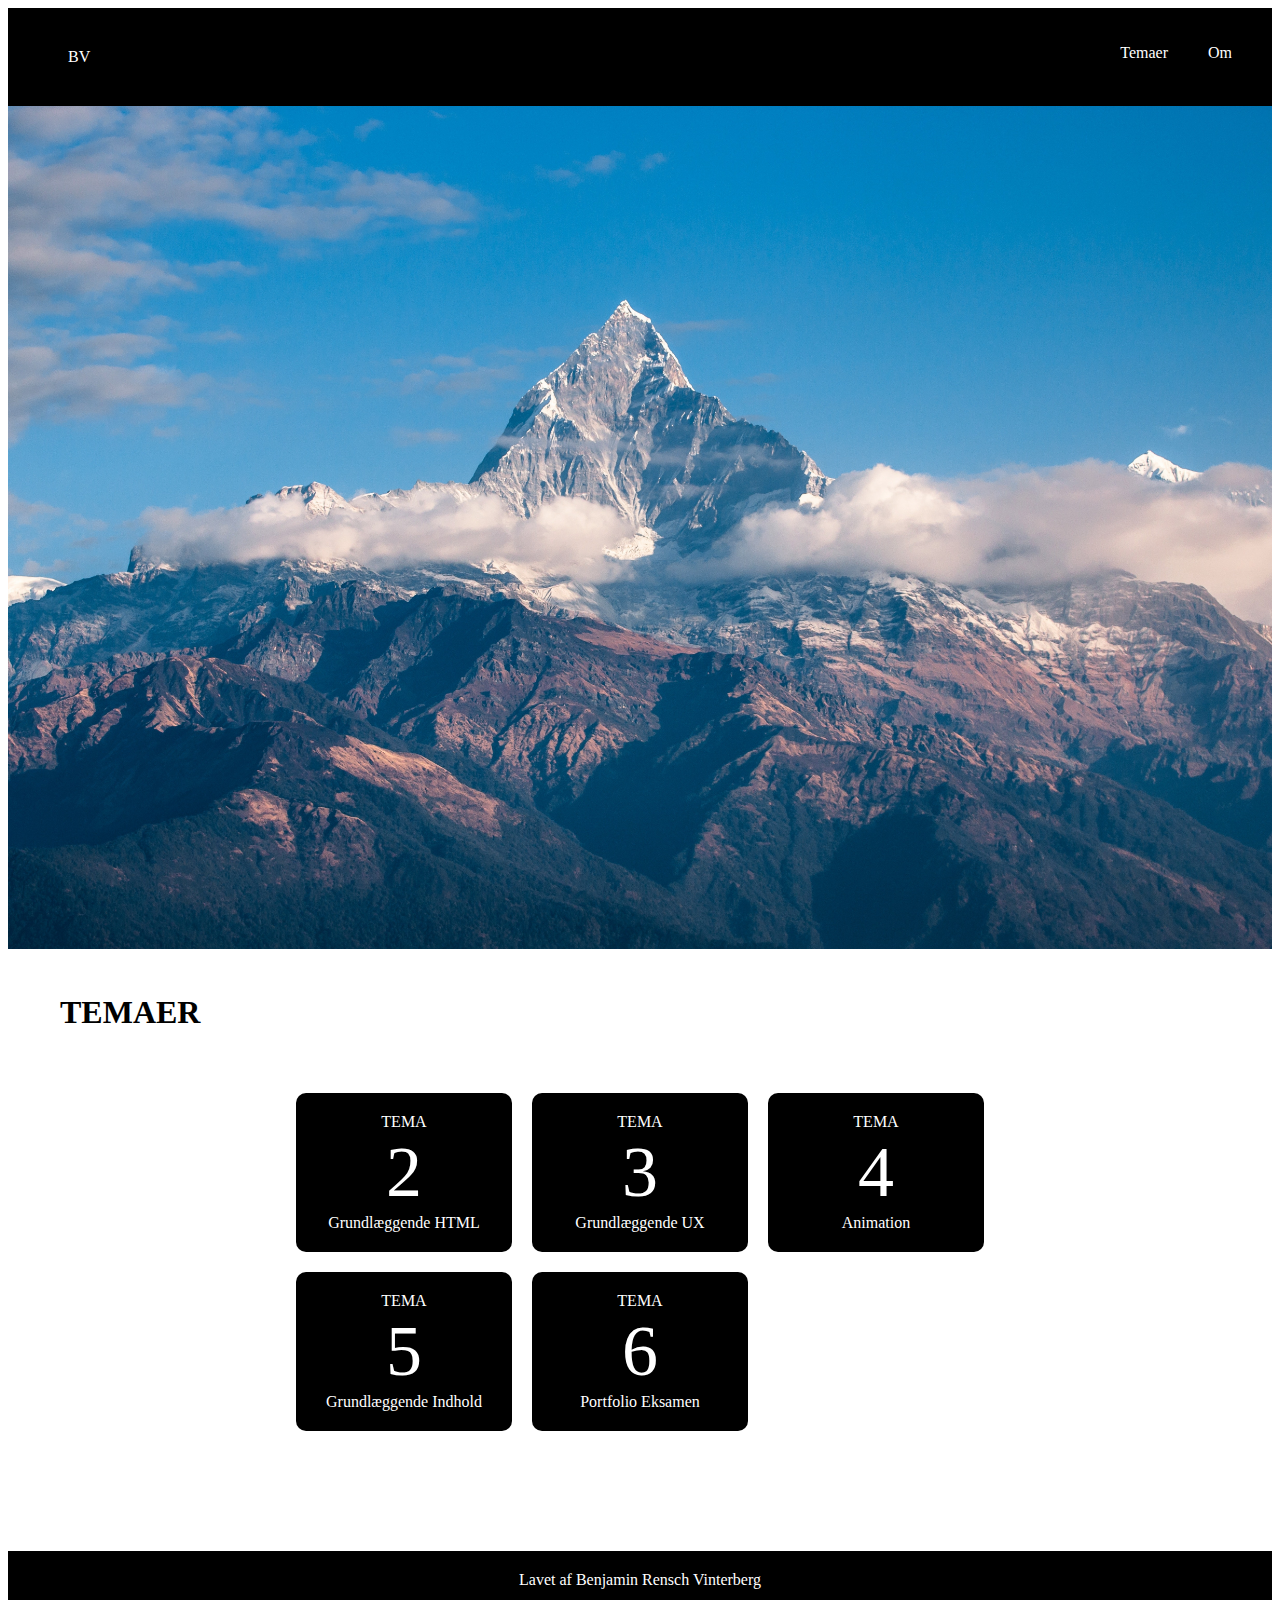
<file: index.html>
<!DOCTYPE html>
<html lang="da">
  <head>
    <meta charset="UTF-8" />
    <meta http-equiv="X-UA-Compatible" content="IE=edge" />
    <meta name="viewport" content="width=device-width, initial-scale=1.0" />
    <link rel="stylesheet" href="style.css" />
    <title>Portfolio</title>
  </head>
  <body>
    <header>
      <nav>
        <div class="logo"><a href="index.html">BV</a></div>
        <ul>
          <li>
            <div class="temaDropdown">
              <a href="#temaer">Temaer</a>
              <div class="dropdownIndhold">
                <a href="tema2.html">Tema 2</a>
                <a href="tema3.html">Tema 3</a>
                <a href="tema4.html">Tema 4</a>
                <a href="tema5.html">Tema 5</a>
                <a href="tema6.html">Tema 6</a>
              </div>
            </div>
          </li>
          <li>
            <a href="om.html">Om</a>
          </li>
        </ul>
      </nav>
    </header>
    <div class="splash">
      <img src="tempSplash.jpeg" alt="" />
    </div>
    <main>
      <article id="temaer">
        <h1>Temaer</h1>
        <div class="temaContainer">
          <div class="tema tema2">
            <a href="tema2.html" class="temaTema">Tema</a>
            <a href="tema2.html" class="temaNumber">2</a>
            <a href="tema2.html" class="temaTitle">Grundlæggende HTML</a>
          </div>
          <div class="tema tema3">
            <a href="tema3.html" class="temaTema">Tema</a>
            <a href="tema3.html" class="temaNumber">3</a>
            <a href="tema3.html" class="temaTitle">Grundlæggende UX</a>
          </div>
          <div class="tema tema4">
            <a href="tema4.html" class="temaTema">Tema</a>
            <a href="tema4.html" class="temaNumber">4</a>
            <a href="tema4.html" class="temaTitle">Animation</a>
          </div>
          <div class="tema tema5">
            <a href="tema5.html" class="temaTema">Tema</a>
            <a href="tema5.html" class="temaNumber">5</a>
            <a href="tema5.html" class="temaTitle">Grundlæggende indhold</a>
          </div>
          <div class="tema tema6">
            <a href="tema6.html" class="temaTema">Tema</a>
            <a href="tema6.html" class="temaNumber">6</a>
            <a href="tema6.html" class="temaTitle">Portfolio eksamen</a>
          </div>
        </div>
      </article>
    </main>
    <div class="spacerLarge"></div>
    <footer>Lavet af Benjamin Rensch Vinterberg</footer>
  </body>
</html>
</file>
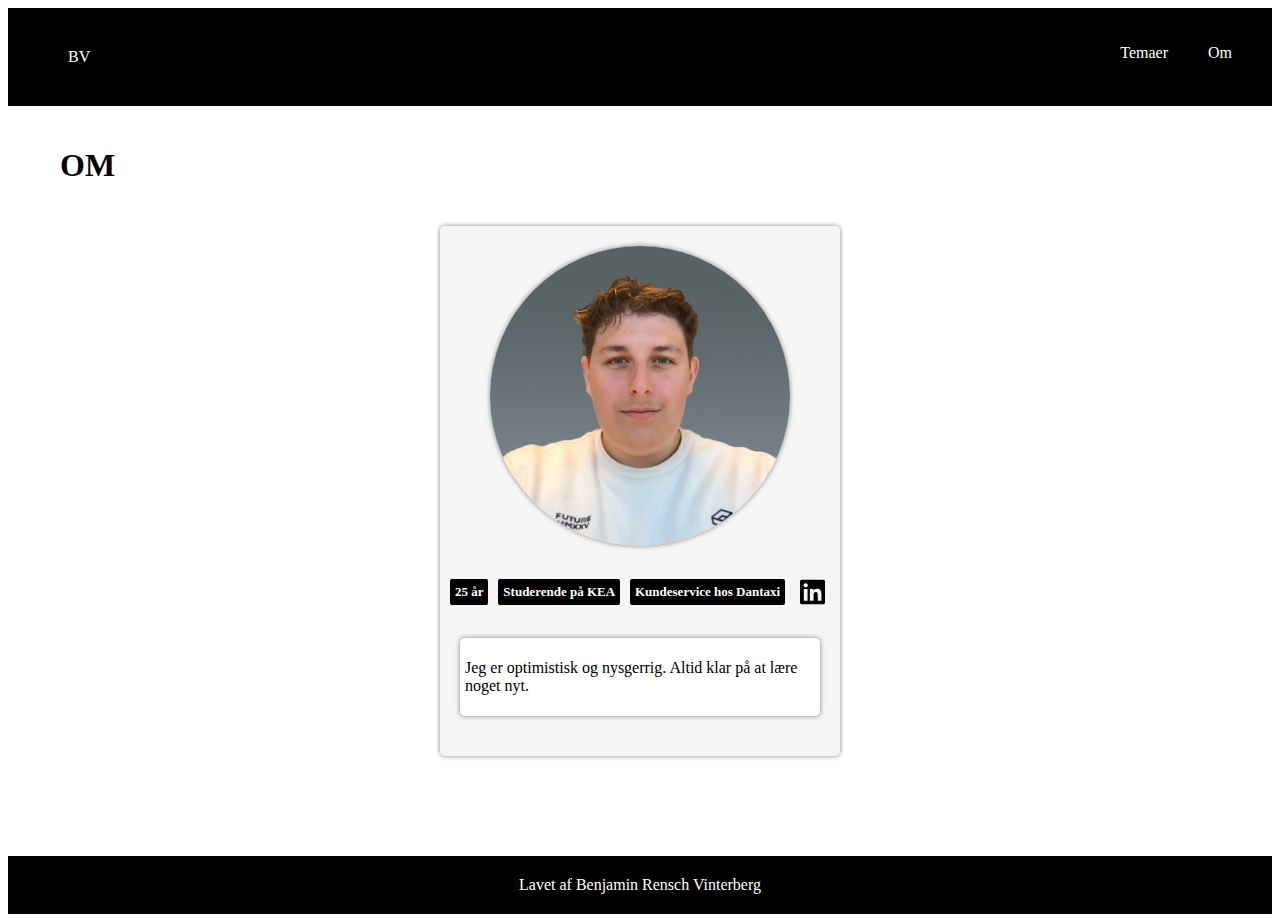
<file: om.html>
<!DOCTYPE html>
<html lang="da">
  <head>
    <meta charset="UTF-8" />
    <meta http-equiv="X-UA-Compatible" content="IE=edge" />
    <meta name="viewport" content="width=device-width, initial-scale=1.0" />
    <link rel="stylesheet" href="style.css" />
    <title>Portfolio</title>
  </head>
  <body>
    <header>
      <nav>
        <div class="logo"><a href="index.html">BV</a></div>
        <ul>
          <li>
            <div class="temaDropdown">
              <a href="index.html#temaer">Temaer</a>
              <div class="dropdownIndhold">
                <a href="tema2.html">Tema 2</a>
                <a href="tema3.html">Tema 3</a>
                <a href="tema4.html">Tema 4</a>
                <a href="tema5.html">Tema 5</a>
                <a href="tema6.html">Tema 6</a>
              </div>
            </div>
          </li>
          <li>
            <a href="om.html">Om</a>
          </li>
        </ul>
      </nav>
    </header>

    <main>
      <article>
        <h1>Om</h1>
        <div class="aboutContainer">
          <div class="imgContainer">
            <img
              src="selvportraet.jpg"
              alt="selvportraet af Benjamin"
              class="circle"
            />
          </div>
          <div class="credentialContainer">
            <h3>25 år</h3>
            <h3>Studerende på KEA</h3>
            <h3>Kundeservice hos Dantaxi</h3>
            <div class="linkedinContainer">
              <a
                href="https://www.linkedin.com/in/benjamin-rensch-vinterberg-b8295215b/"
                target="_blank"
              >
                <img src="linkedin-brands.svg" alt="" class="linkedin" />
              </a>
            </div>
          </div>
          <div class="textContainer">
            <p>
              Jeg er optimistisk og nysgerrig. Altid klar på at lære noget nyt.
            </p>
          </div>
        </div>
      </article>
    </main>
    <div class="spacerLarge"></div>
    <footer>Lavet af Benjamin Rensch Vinterberg</footer>
  </body>
</html>
</file>
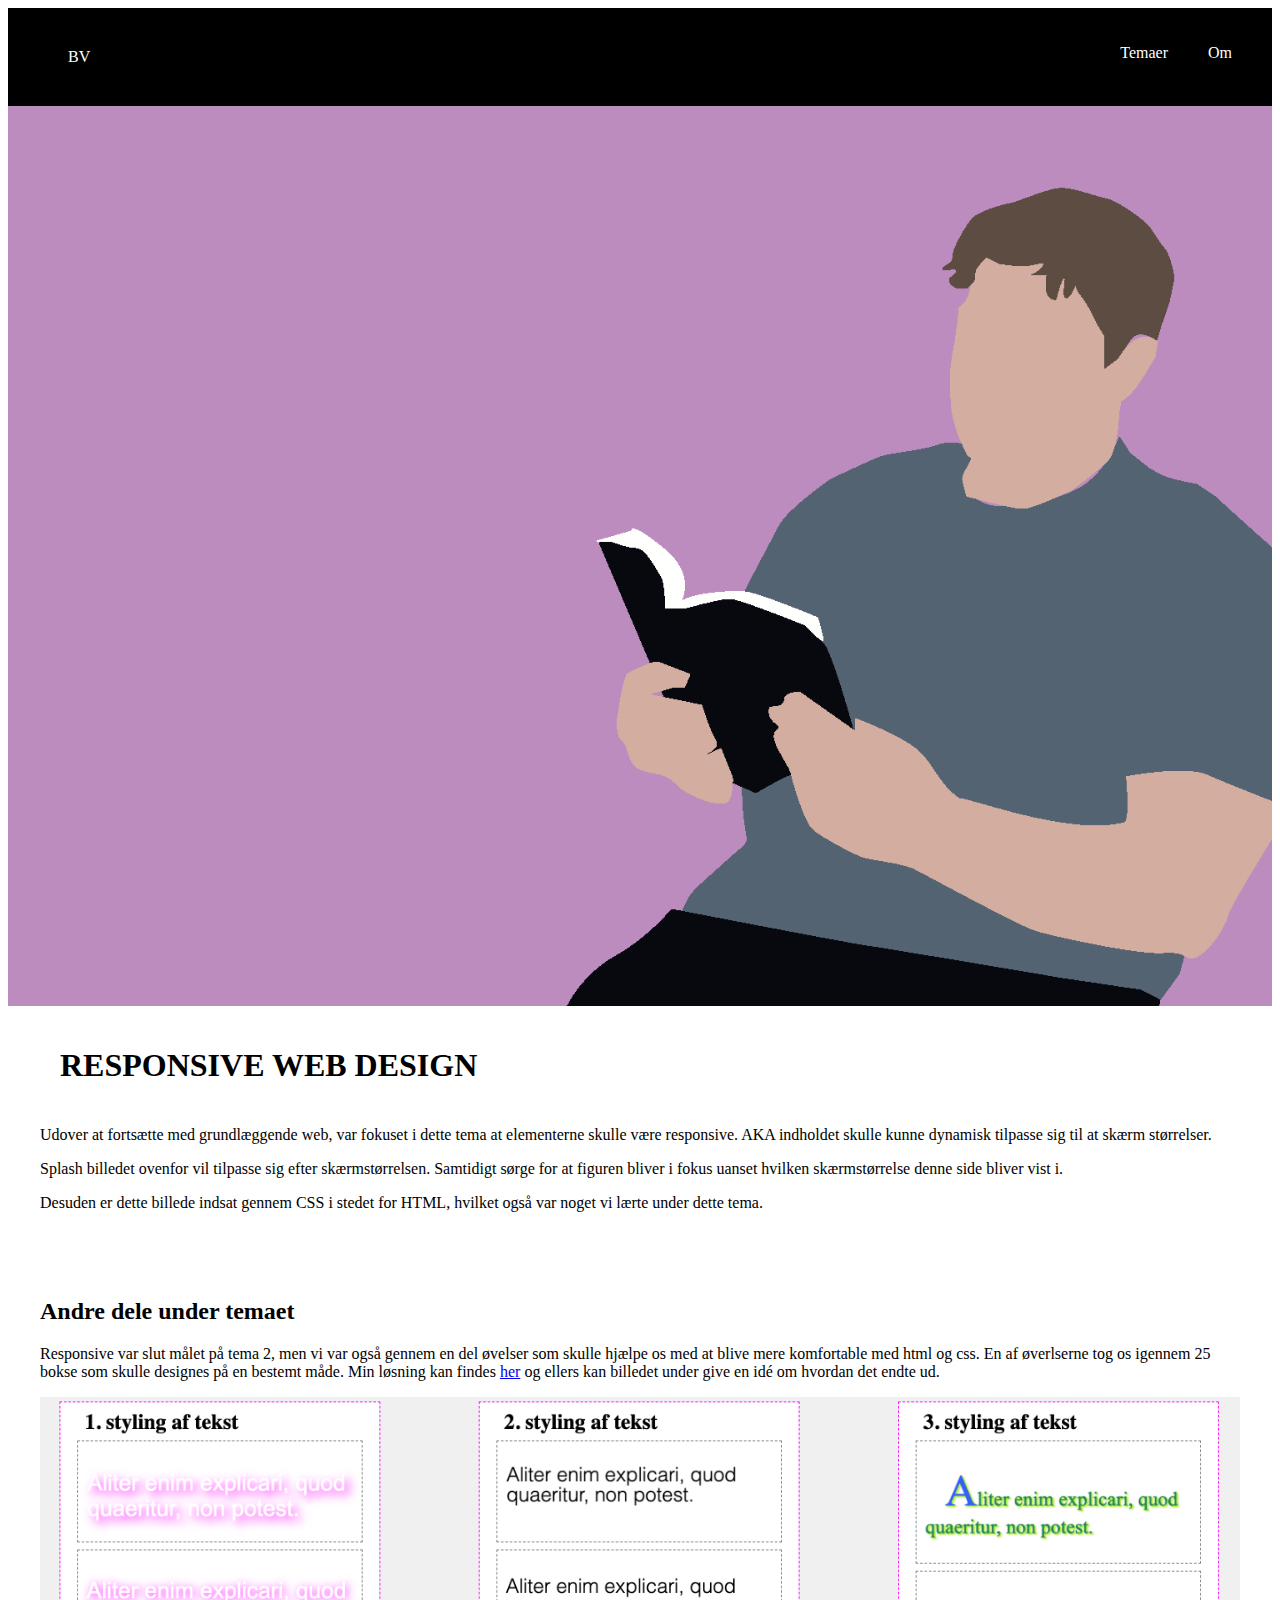
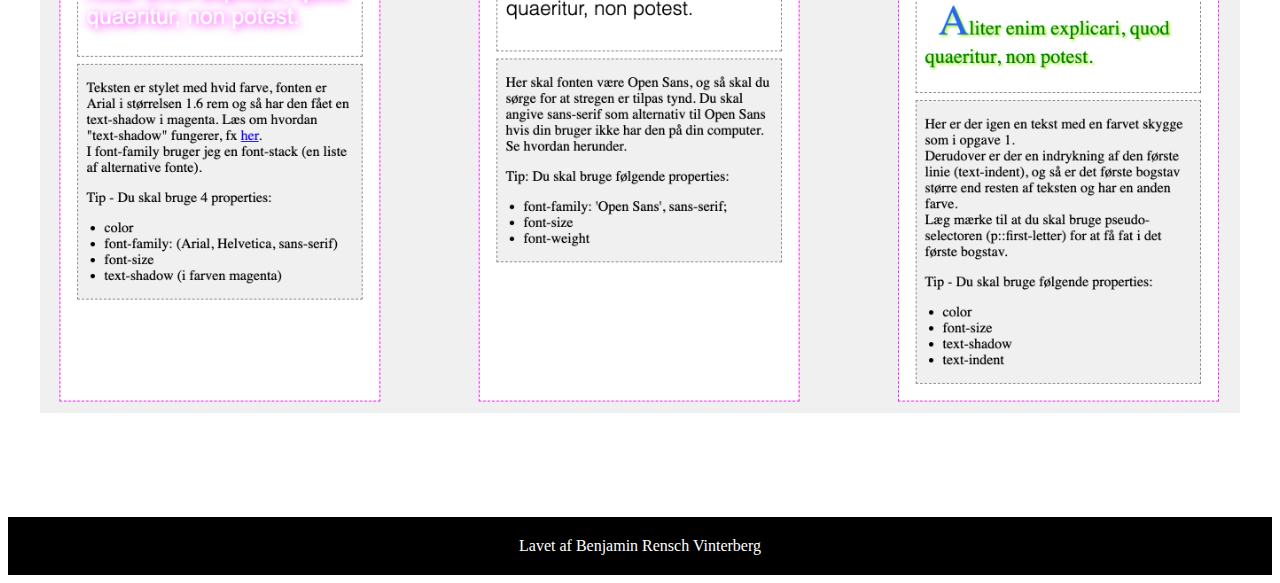
<file: tema2.html>
<!DOCTYPE html>
<html lang="da">
  <head>
    <meta charset="UTF-8" />
    <meta http-equiv="X-UA-Compatible" content="IE=edge" />
    <meta name="viewport" content="width=device-width, initial-scale=1.0" />
    <link rel="stylesheet" href="style.css" />
    <title>Portfolio</title>
  </head>
  <body>
    <header>
      <nav>
        <div class="logo"><a href="index.html">BV</a></div>
        <ul>
          <li>
            <div class="temaDropdown">
              <a href="index.html#temaer">Temaer</a>
              <div class="dropdownIndhold">
                <a href="tema2.html">Tema 2</a>
                <a href="tema3.html">Tema 3</a>
                <a href="tema4.html">Tema 4</a>
                <a href="tema5.html">Tema 5</a>
                <a href="tema6.html">Tema 6</a>
              </div>
            </div>
          </li>
          <li>
            <a href="om.html">Om</a>
          </li>
        </ul>
      </nav>
    </header>
    <div id="splash_img"></div>
    <main>
      <article>
        <h1>Responsive Web design</h1>
        <p>
          Udover at fortsætte med grundlæggende web, var fokuset i dette tema at
          elementerne skulle være responsive. AKA indholdet skulle kunne
          dynamisk tilpasse sig til at skærm størrelser.
        </p>
        <p>
          Splash billedet ovenfor vil tilpasse sig efter skærmstørrelsen.
          Samtidigt sørge for at figuren bliver i fokus uanset hvilken
          skærmstørrelse denne side bliver vist i.
        </p>
        <p>
          Desuden er dette billede indsat gennem CSS i stedet for HTML, hvilket
          også var noget vi lærte under dette tema.
        </p>
        <div class="spacer"></div>
        <h2>Andre dele under temaet</h2>
        <p>
          Responsive var slut målet på tema 2, men vi var også gennem en del
          øvelser som skulle hjælpe os med at blive mere komfortable med html og
          css. En af øverlserne tog os igennem 25 bokse som skulle designes på
          en bestemt måde. Min løsning kan findes
          <a
            href="https://vinterfjell.dk/kea/02_web/04_responsive/25_bokse-opgave-stud/"
            >her</a
          >
          og ellers kan billedet under give en idé om hvordan det endte ud.
        </p>
        <img src="25bokse.png" alt="25 bokse øvelse" />
      </article>
    </main>
    <div class="spacerLarge"></div>
    <footer>Lavet af Benjamin Rensch Vinterberg</footer>
  </body>
</html>
</file>
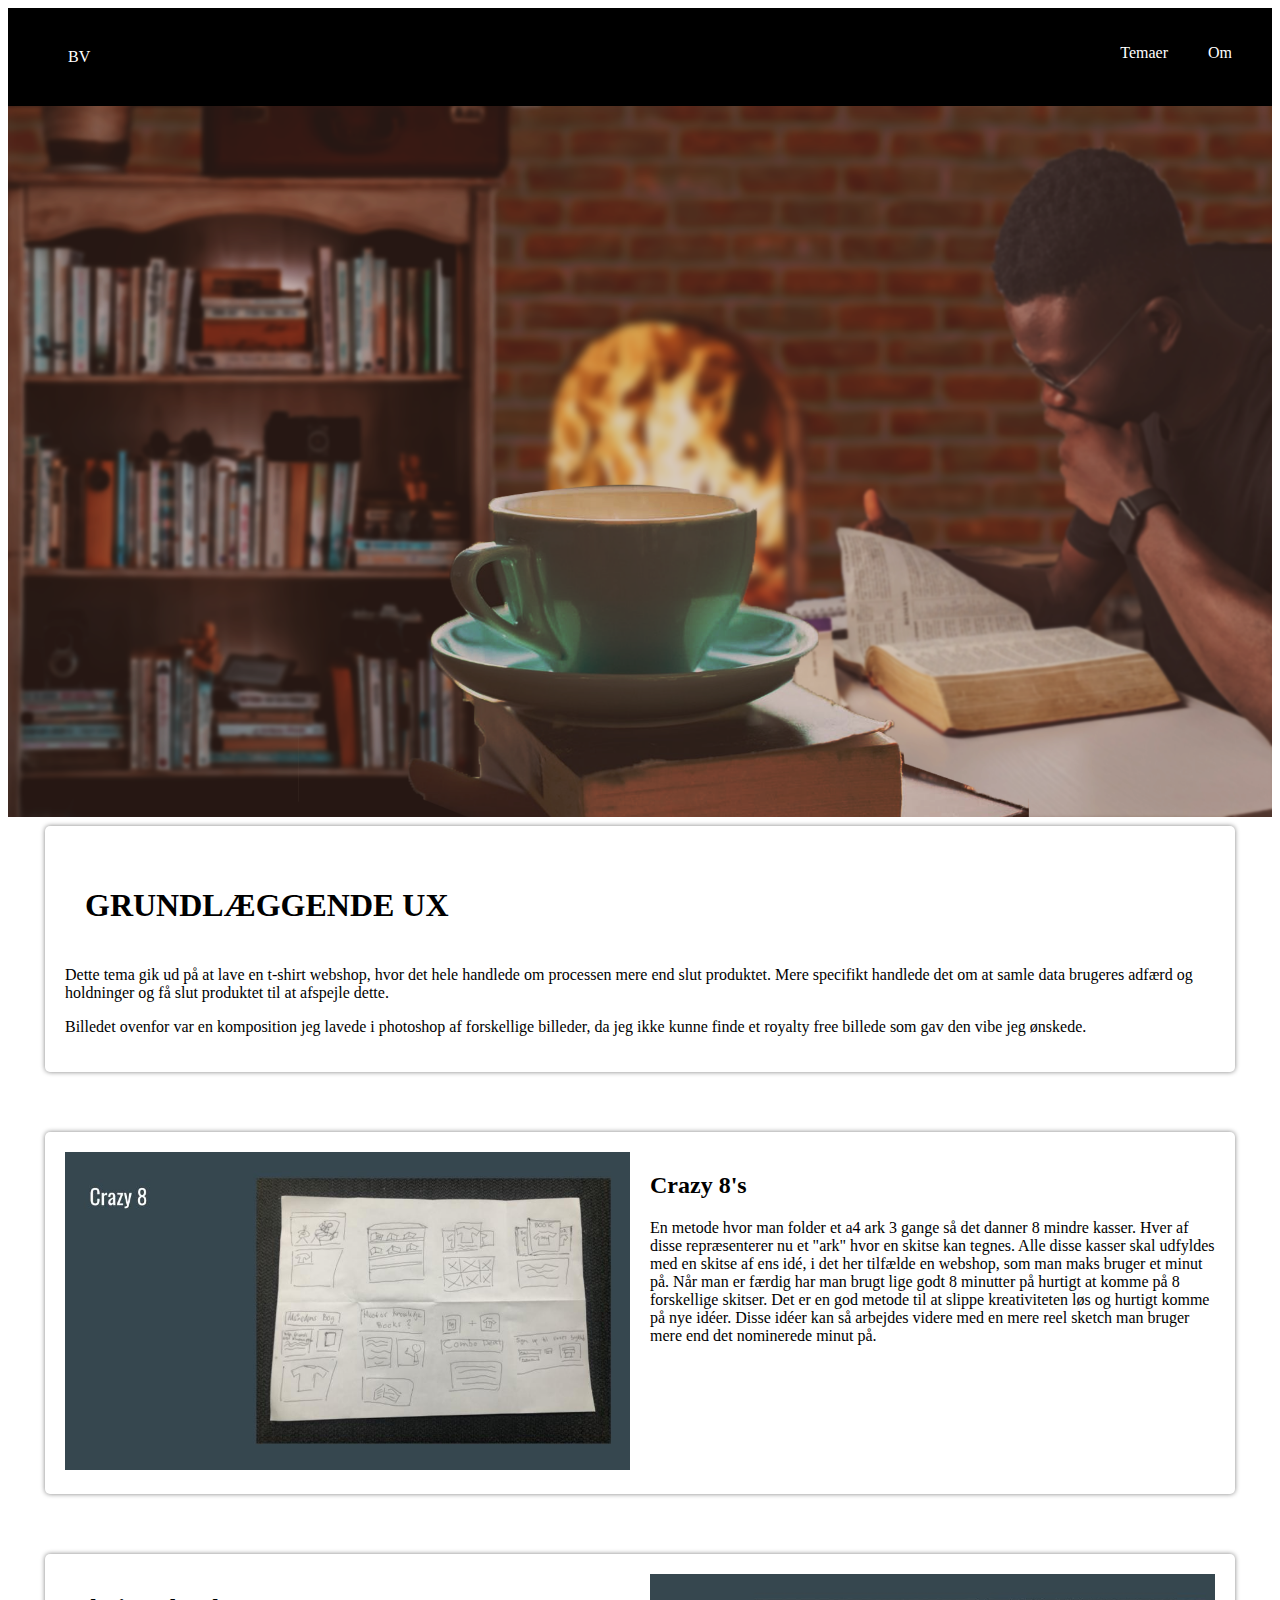
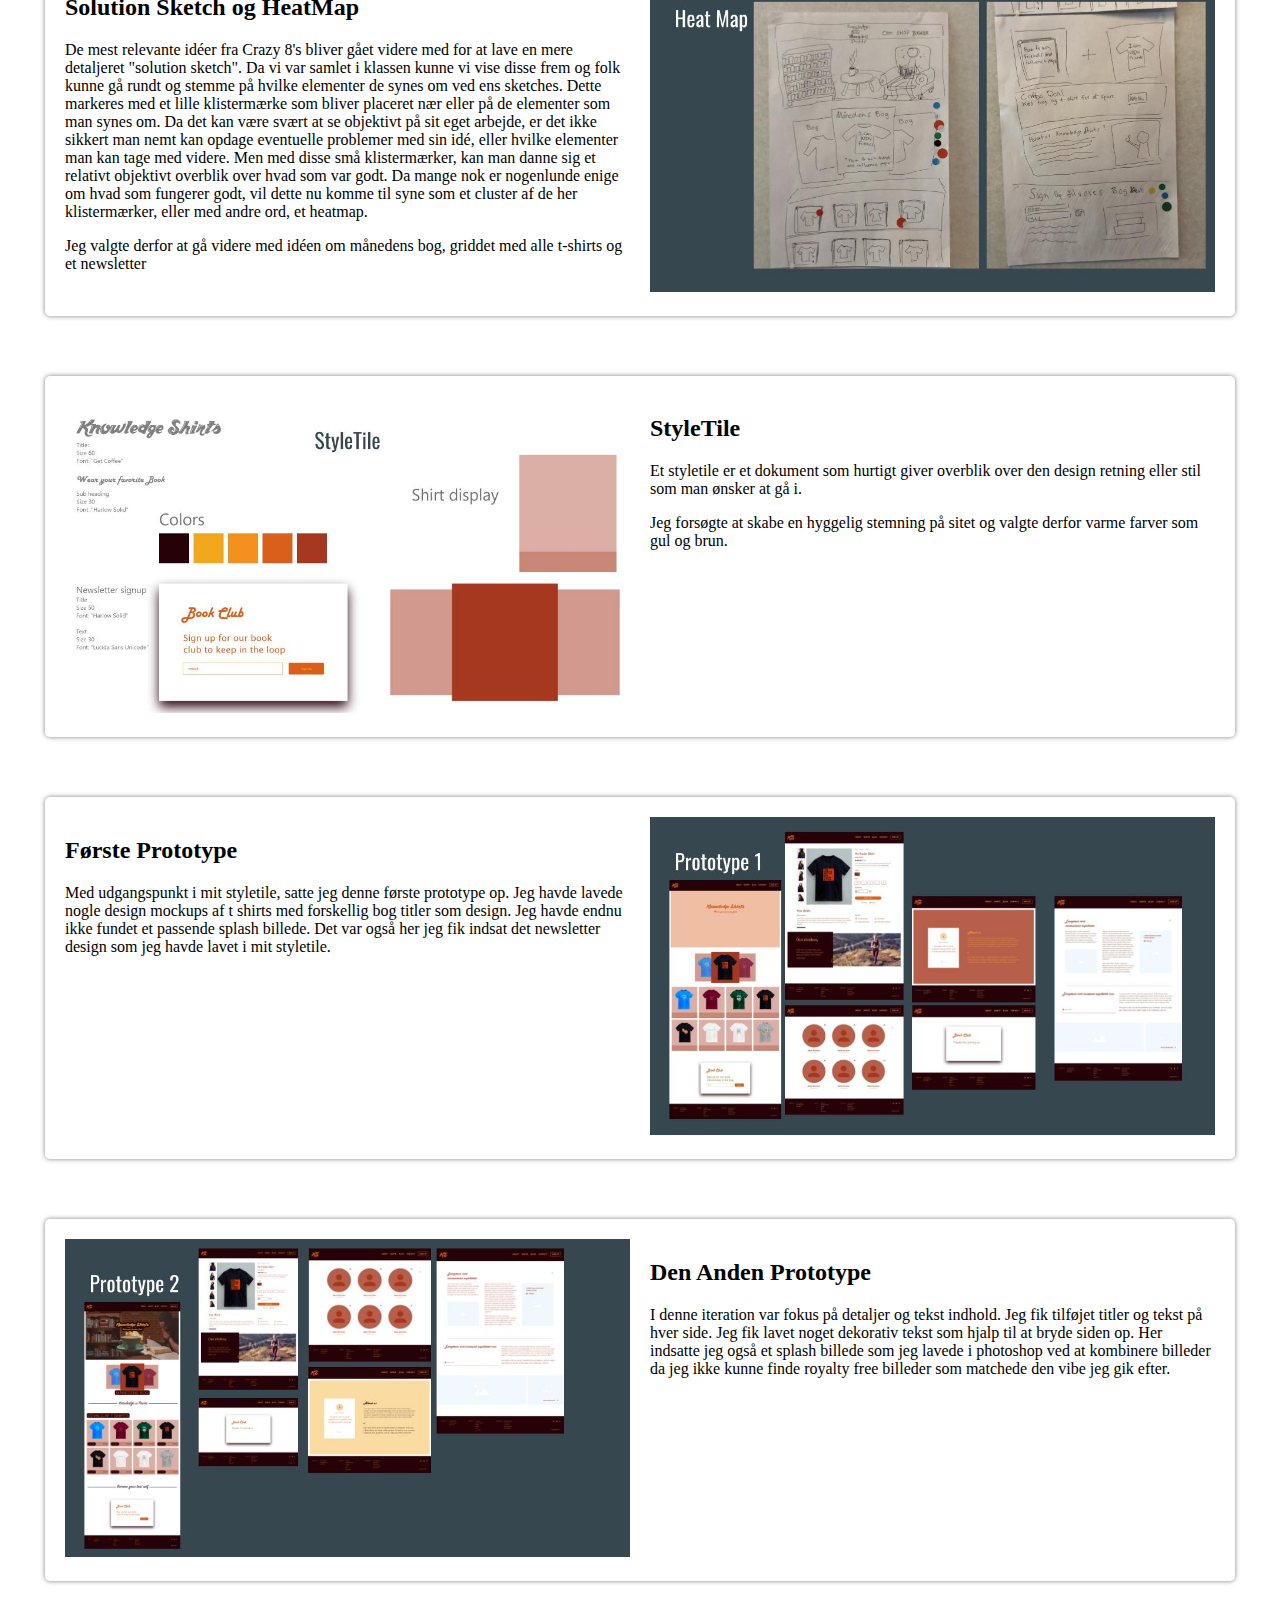
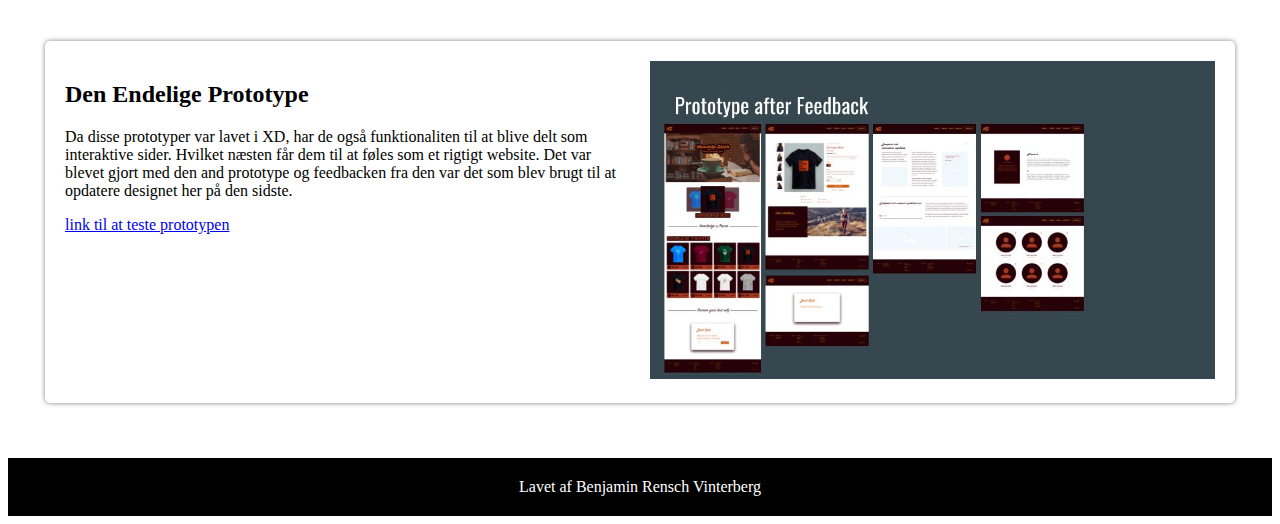
<file: tema3.html>
<!DOCTYPE html>
<html lang="da">
  <head>
    <meta charset="UTF-8" />
    <meta http-equiv="X-UA-Compatible" content="IE=edge" />
    <meta name="viewport" content="width=device-width, initial-scale=1.0" />
    <link rel="stylesheet" href="style.css" />
    <title>Portfolio</title>
  </head>
  <body>
    <header>
      <nav>
        <div class="logo"><a href="index.html">BV</a></div>
        <ul>
          <li>
            <div class="temaDropdown">
              <a href="index.html#temaer">Temaer</a>
              <div class="dropdownIndhold">
                <a href="tema2.html">Tema 2</a>
                <a href="tema3.html">Tema 3</a>
                <a href="tema4.html">Tema 4</a>
                <a href="tema5.html">Tema 5</a>
                <a href="tema6.html">Tema 6</a>
              </div>
            </div>
          </li>
          <li>
            <a href="om.html">Om</a>
          </li>
        </ul>
      </nav>
    </header>
    <img src="tema3_splash.png" alt="" />
    <main>
      <section class="uxIntro">
        <h1>Grundlæggende UX</h1>
        <p>
          Dette tema gik ud på at lave en t-shirt webshop, hvor det hele
          handlede om processen mere end slut produktet. Mere specifikt handlede
          det om at samle data brugeres adfærd og holdninger og få slut
          produktet til at afspejle dette.
        </p>
        <p>
          Billedet ovenfor var en komposition jeg lavede i photoshop af
          forskellige billeder, da jeg ikke kunne finde et royalty free billede
          som gav den vibe jeg ønskede.
        </p>
      </section>
      <div class="spacer"></div>
      <section class="crazy8 grid">
        <div class="crazyContainer left">
          <img src="tema3/crazy8.jpeg" alt="" />
        </div>
        <div class="crazyText">
          <h2>Crazy 8's</h2>
          <p>
            En metode hvor man folder et a4 ark 3 gange så det danner 8 mindre
            kasser. Hver af disse repræsenterer nu et "ark" hvor en skitse kan
            tegnes. Alle disse kasser skal udfyldes med en skitse af ens idé, i
            det her tilfælde en webshop, som man maks bruger et minut på. Når
            man er færdig har man brugt lige godt 8 minutter på hurtigt at komme
            på 8 forskellige skitser. Det er en god metode til at slippe
            kreativiteten løs og hurtigt komme på nye idéer. Disse idéer kan så
            arbejdes videre med en mere reel sketch man bruger mere end det
            nominerede minut på.
          </p>
        </div>
      </section>
      <div class="spacer"></div>
      <section class="heatmap grid">
        <div class="heatmapContainer right">
          <img src="tema3/heatmap.jpeg" alt="" />
        </div>
        <div class="heatmapText left">
          <h2>Solution Sketch og HeatMap</h2>
          <p>
            De mest relevante idéer fra Crazy 8's bliver gået videre med for at
            lave en mere detaljeret "solution sketch". Da vi var samlet i
            klassen kunne vi vise disse frem og folk kunne gå rundt og stemme på
            hvilke elementer de synes om ved ens sketches. Dette markeres med et
            lille klistermærke som bliver placeret nær eller på de elementer som
            man synes om. Da det kan være svært at se objektivt på sit eget
            arbejde, er det ikke sikkert man nemt kan opdage eventuelle
            problemer med sin idé, eller hvilke elementer man kan tage med
            videre. Men med disse små klistermærker, kan man danne sig et
            relativt objektivt overblik over hvad som var godt. Da mange nok er
            nogenlunde enige om hvad som fungerer godt, vil dette nu komme til
            syne som et cluster af de her klistermærker, eller med andre ord, et
            heatmap.
          </p>
          <p>
            Jeg valgte derfor at gå videre med idéen om månedens bog, griddet
            med alle t-shirts og et newsletter
          </p>
        </div>
      </section>
      <div class="spacer"></div>
      <section class="styleTile grid">
        <div class="styleTileContainer left">
          <img src="tema3/styletile.jpeg" alt="" />
        </div>
        <div class="styleTileText">
          <h2>StyleTile</h2>
          <p>
            Et styletile er et dokument som hurtigt giver overblik over den
            design retning eller stil som man ønsker at gå i.
          </p>
          <p>
            Jeg forsøgte at skabe en hyggelig stemning på sitet og valgte derfor
            varme farver som gul og brun.
          </p>
        </div>
      </section>
      <div class="spacer"></div>
      <section class="prototype1 grid">
        <div class="prototype1Container right">
          <img src="tema3/prototype1.jpeg" alt="" />
        </div>
        <div class="prototype1Text left">
          <h2>Første Prototype</h2>
          <p>
            Med udgangspunkt i mit styletile, satte jeg denne første prototype
            op. Jeg havde lavede nogle design mockups af t shirts med forskellig
            bog titler som design. Jeg havde endnu ikke fundet et passende
            splash billede. Det var også her jeg fik indsat det newsletter
            design som jeg havde lavet i mit styletile.
          </p>
        </div>
      </section>
      <div class="spacer"></div>
      <section class="prototype2 grid">
        <div class="prototype2Container left">
          <img src="tema3/prototype2.jpeg" alt="" />
        </div>
        <div class="prototype2Text">
          <h2>Den Anden Prototype</h2>
          <p>
            I denne iteration var fokus på detaljer og tekst indhold. Jeg fik
            tilføjet titler og tekst på hver side. Jeg fik lavet noget dekorativ
            tekst som hjalp til at bryde siden op. Her indsatte jeg også et
            splash billede som jeg lavede i photoshop ved at kombinere billeder
            da jeg ikke kunne finde royalty free billeder som matchede den vibe
            jeg gik efter.
          </p>
        </div>
      </section>
      <div class="spacer"></div>
      <section class="prototypeFinal grid">
        <div class="prototypeFinalContainer right">
          <img src="tema3/prototype_final.jpeg" alt="" />
        </div>
        <div class="prototypeFinalText left">
          <h2>Den Endelige Prototype</h2>
          <p>
            Da disse prototyper var lavet i XD, har de også funktionaliten til
            at blive delt som interaktive sider. Hvilket næsten får dem til at
            føles som et rigtigt website. Det var blevet gjort med den and
            prototype og feedbacken fra den var det som blev brugt til at
            opdatere designet her på den sidste.
          </p>
          <a
            href="https://xd.adobe.com/view/f821eec4-c765-414f-ab6e-886b8b7c73b4-ad72/?fullscreen&hints=off"
            target="_blank"
            >link til at teste prototypen</a
          >
        </div>
      </section>
    </main>
    <div class="spacer"></div>
    <footer>Lavet af Benjamin Rensch Vinterberg</footer>
  </body>
</html>
</file>
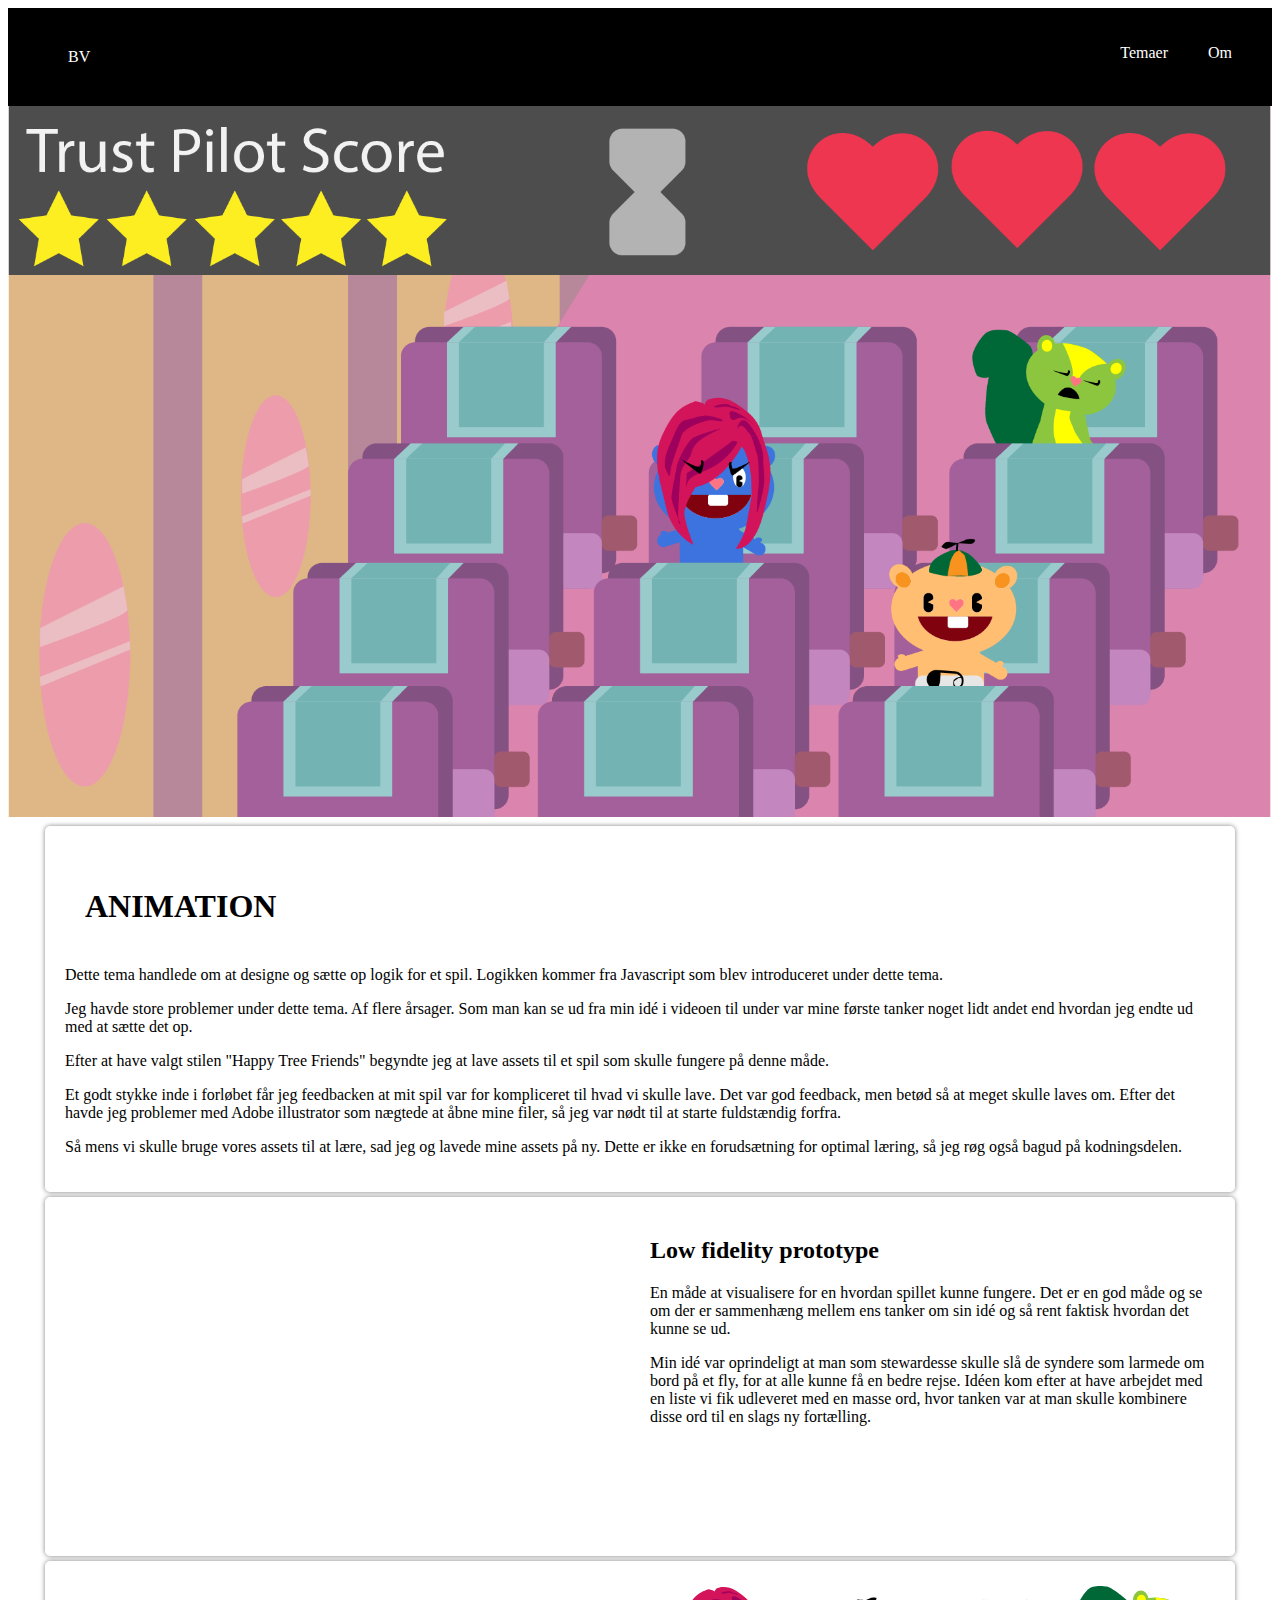
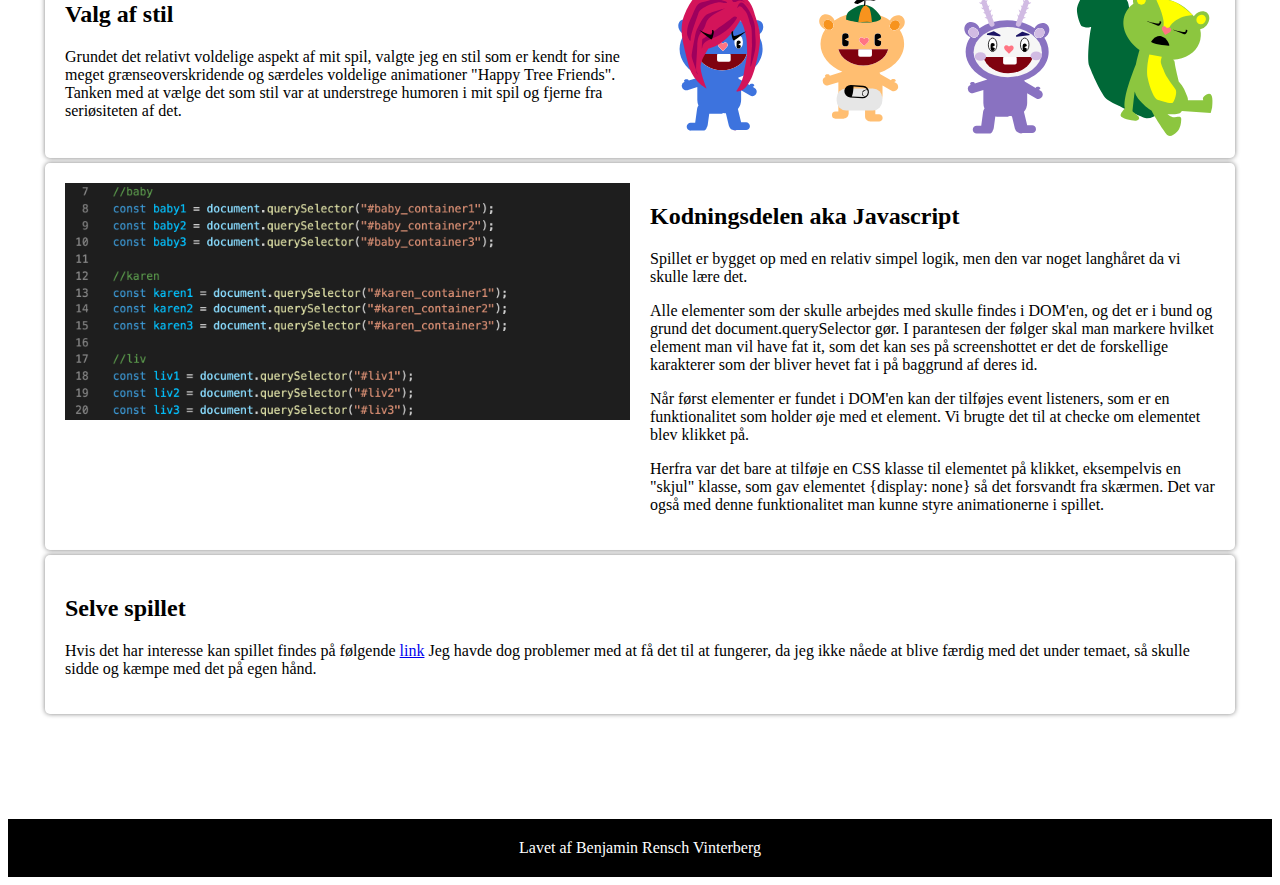
<file: tema4.html>
<!DOCTYPE html>
<html lang="da">
  <head>
    <meta charset="UTF-8" />
    <meta http-equiv="X-UA-Compatible" content="IE=edge" />
    <meta name="viewport" content="width=device-width, initial-scale=1.0" />
    <link rel="stylesheet" href="style.css" />
    <title>Portfolio</title>
  </head>
  <body>
    <header>
      <nav>
        <div class="logo"><a href="index.html">BV</a></div>
        <ul>
          <li>
            <div class="temaDropdown">
              <a href="index.html#temaer">Temaer</a>
              <div class="dropdownIndhold">
                <a href="tema2.html">Tema 2</a>
                <a href="tema3.html">Tema 3</a>
                <a href="tema4.html">Tema 4</a>
                <a href="tema5.html">Tema 5</a>
                <a href="tema6.html">Tema 6</a>
              </div>
            </div>
          </li>
          <li>
            <a href="om.html">Om</a>
          </li>
        </ul>
      </nav>
    </header>
    <img src="tema4_splash.png" alt="" />
    <main>
      <section>
        <h1>Animation</h1>
        <p>
          Dette tema handlede om at designe og sætte op logik for et spil.
          Logikken kommer fra Javascript som blev introduceret under dette tema.
        </p>
        <p>
          Jeg havde store problemer under dette tema. Af flere årsager. Som man
          kan se ud fra min idé i videoen til under var mine første tanker noget
          lidt andet end hvordan jeg endte ud med at sætte det op.
        </p>
        <p>
          Efter at have valgt stilen "Happy Tree Friends" begyndte jeg at lave
          assets til et spil som skulle fungere på denne måde.
        </p>
        <p>
          Et godt stykke inde i forløbet får jeg feedbacken at mit spil var for
          kompliceret til hvad vi skulle lave. Det var god feedback, men betød
          så at meget skulle laves om. Efter det havde jeg problemer med Adobe
          illustrator som nægtede at åbne mine filer, så jeg var nødt til at
          starte fuldstændig forfra.
        </p>
        <p>
          Så mens vi skulle bruge vores assets til at lære, sad jeg og lavede
          mine assets på ny. Dette er ikke en forudsætning for optimal læring,
          så jeg røg også bagud på kodningsdelen.
        </p>
      </section>
      <section class="grid">
        <div class="left">
          <iframe
            width="560"
            height="315"
            src="https://www.youtube.com/embed/RyPauSOkv6A"
            title="YouTube video player"
            frameborder="0"
            allow="accelerometer; autoplay; clipboard-write; encrypted-media; gyroscope; picture-in-picture"
            allowfullscreen
          ></iframe>
        </div>
        <div class="right">
          <h2>Low fidelity prototype</h2>
          <p>
            En måde at visualisere for en hvordan spillet kunne fungere. Det er
            en god måde og se om der er sammenhæng mellem ens tanker om sin idé
            og så rent faktisk hvordan det kunne se ud.
          </p>
          <p>
            Min idé var oprindeligt at man som stewardesse skulle slå de syndere
            som larmede om bord på et fly, for at alle kunne få en bedre rejse.
            Idéen kom efter at have arbejdet med en liste vi fik udleveret med
            en masse ord, hvor tanken var at man skulle kombinere disse ord til
            en slags ny fortælling.
          </p>
        </div>
      </section>
      <section class="grid">
        <div class="left">
          <h2>Valg af stil</h2>
          <p>
            Grundet det relativt voldelige aspekt af mit spil, valgte jeg en
            stil som er kendt for sine meget grænseoverskridende og særdeles
            voldelige animationer "Happy Tree Friends". Tanken med at vælge det
            som stil var at understrege humoren i mit spil og fjerne fra
            seriøsiteten af det.
          </p>
        </div>
        <div class="right">
          <div class="karakterContainer">
            <img src="tema4/karen.svg" alt="karen karakter" />
            <img src="tema4/baby.svg" alt="baby karakter" />
            <img src="tema4/mimeren.svg" alt="mimer karakter" />
            <img src="tema4/soveren.svg" alt="sovende karakter" />
          </div>
        </div>
      </section>
      <section class="grid">
        <div class="left">
          <div class="kodeContainer">
            <img src="tema4/koden.png" alt="javascript kode" />
          </div>
        </div>
        <div class="rigth">
          <h2>Kodningsdelen aka Javascript</h2>
          <p>
            Spillet er bygget op med en relativ simpel logik, men den var noget
            langhåret da vi skulle lære det.
          </p>
          <p>
            Alle elementer som der skulle arbejdes med skulle findes i DOM'en,
            og det er i bund og grund det document.querySelector gør. I
            parantesen der følger skal man markere hvilket element man vil have
            fat it, som det kan ses på screenshottet er det de forskellige
            karakterer som der bliver hevet fat i på baggrund af deres id.
          </p>
          <p>
            Når først elementer er fundet i DOM'en kan der tilføjes event
            listeners, som er en funktionalitet som holder øje med et element.
            Vi brugte det til at checke om elementet blev klikket på.
          </p>
          <p>
            Herfra var det bare at tilføje en CSS klasse til elementet på
            klikket, eksempelvis en "skjul" klasse, som gav elementet {display:
            none} så det forsvandt fra skærmen. Det var også med denne
            funktionalitet man kunne styre animationerne i spillet.
          </p>
        </div>
      </section>
      <section class="grid none">
        <h2>Selve spillet</h2>
        <p>
          Hvis det har interesse kan spillet findes på følgende
          <a href="https://vinterfjell.dk/kea/04_animation/spil/spil.html"
            >link</a
          >
          Jeg havde dog problemer med at få det til at fungerer, da jeg ikke
          nåede at blive færdig med det under temaet, så skulle sidde og kæmpe
          med det på egen hånd.
        </p>
      </section>
    </main>
    <div class="spacerLarge"></div>
    <footer>Lavet af Benjamin Rensch Vinterberg</footer>
  </body>
</html>
</file>
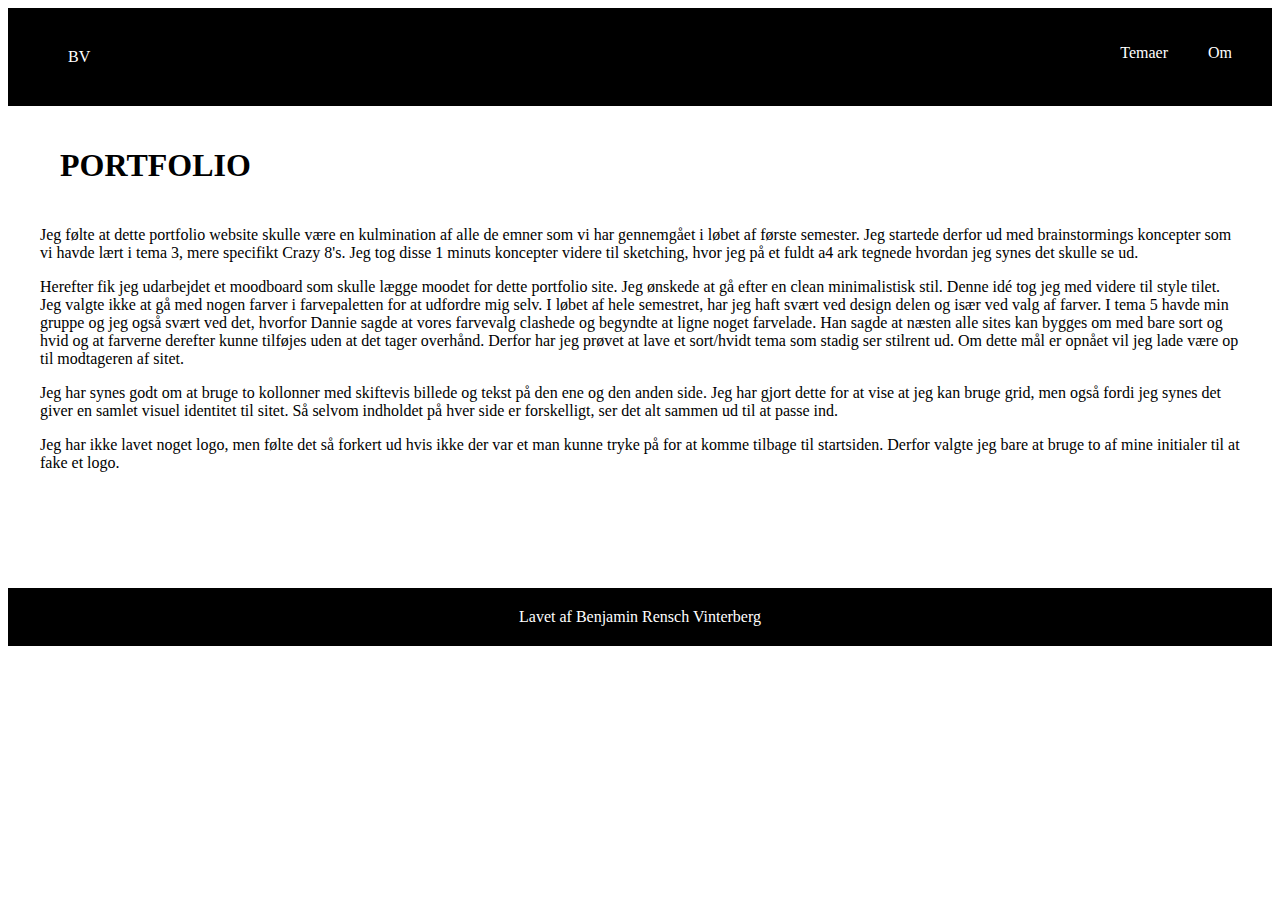
<file: tema6.html>
<!DOCTYPE html>
<html lang="da">
  <head>
    <meta charset="UTF-8" />
    <meta http-equiv="X-UA-Compatible" content="IE=edge" />
    <meta name="viewport" content="width=device-width, initial-scale=1.0" />
    <link rel="stylesheet" href="style.css" />
    <meta name="robots" content="noindex" />
    <title>Portfolio</title>
  </head>
  <body>
    <header>
      <nav>
        <div class="logo"><a href="index.html">BV</a></div>
        <ul>
          <li>
            <div class="temaDropdown">
              <a href="index.html#temaer">Temaer</a>
              <div class="dropdownIndhold">
                <a href="tema2.html">Tema 2</a>
                <a href="tema3.html">Tema 3</a>
                <a href="tema4.html">Tema 4</a>
                <a href="tema5.html">Tema 5</a>
                <a href="tema6.html">Tema 6</a>
              </div>
            </div>
          </li>
          <li>
            <a href="om.html">Om</a>
          </li>
        </ul>
      </nav>
    </header>

    <main>
      <article>
        <h1>Portfolio</h1>
        <p>
          Jeg følte at dette portfolio website skulle være en kulmination af
          alle de emner som vi har gennemgået i løbet af første semester. Jeg
          startede derfor ud med brainstormings koncepter som vi havde lært i
          tema 3, mere specifikt Crazy 8's. Jeg tog disse 1 minuts koncepter
          videre til sketching, hvor jeg på et fuldt a4 ark tegnede hvordan jeg
          synes det skulle se ud.
        </p>
        <p>
          Herefter fik jeg udarbejdet et moodboard som skulle lægge moodet for
          dette portfolio site. Jeg ønskede at gå efter en clean minimalistisk
          stil. Denne idé tog jeg med videre til style tilet. Jeg valgte ikke at
          gå med nogen farver i farvepaletten for at udfordre mig selv. I løbet
          af hele semestret, har jeg haft svært ved design delen og især ved
          valg af farver. I tema 5 havde min gruppe og jeg også svært ved det,
          hvorfor Dannie sagde at vores farvevalg clashede og begyndte at ligne
          noget farvelade. Han sagde at næsten alle sites kan bygges om med bare
          sort og hvid og at farverne derefter kunne tilføjes uden at det tager
          overhånd. Derfor har jeg prøvet at lave et sort/hvidt tema som stadig
          ser stilrent ud. Om dette mål er opnået vil jeg lade være op til
          modtageren af sitet.
        </p>
        <p>
          Jeg har synes godt om at bruge to kollonner med skiftevis billede og
          tekst på den ene og den anden side. Jeg har gjort dette for at vise at
          jeg kan bruge grid, men også fordi jeg synes det giver en samlet
          visuel identitet til sitet. Så selvom indholdet på hver side er
          forskelligt, ser det alt sammen ud til at passe ind.
        </p>
        <p>
          Jeg har ikke lavet noget logo, men følte det så forkert ud hvis ikke
          der var et man kunne tryke på for at komme tilbage til startsiden.
          Derfor valgte jeg bare at bruge to af mine initialer til at fake et
          logo.
        </p>
      </article>
    </main>
    <div class="spacerLarge"></div>
    <footer>Lavet af Benjamin Rensch Vinterberg</footer>
  </body>
</html>
</file>
<file: style.css>
img {
  width: 100%;
}

nav {
  background-color: black;
  display: flex;
  justify-content: space-between;
  padding-left: 20px;
  padding-right: 20px;
}
nav a {
  display: block;
  color: white;
  padding: 20px;
  text-decoration: none;
}

.logo {
  padding: 20px;
}
nav .logo a {
  display: block;
}
nav ul {
  display: flex;
  justify-content: space-evenly;
  list-style-type: none;
}

.dropdownIndhold {
  display: none;
  position: absolute;
  background-color: black;
  flex-direction: column;
}

.temaDropdown:hover .dropdownIndhold {
  display: flex;
}

li a:hover {
  background-color: white;
  color: black;
}

main {
  max-width: 1200px;
  margin: auto;
}

h1 {
  text-transform: uppercase;
  font-weight: 900;
  padding: 20px;
}

.temaContainer {
  display: grid;
  grid-template-columns: repeat(5, 1fr);
  gap: 20px;
  padding: 20px;
}

.tema2 {
  grid-column-start: 2;
}

.tema4 {
  grid-column-end: 5;
}
.tema5 {
  grid-column-start: 2;
  grid-row-start: 2;
}

.tema6 {
  grid-column-start: 3;
  grid-row-start: 2;
}
.tema {
  padding: 20px;
  border-radius: 10px;
  background-color: black;
  display: flex;
  flex-direction: column;
  text-align: center;
}

.tema a {
  color: white;
  text-decoration: none;
}

.temaTema {
  text-transform: uppercase;
}

.temaNumber {
  font-size: 72px;
}

.temaTitle {
  text-transform: capitalize;
}

footer {
  display: flex;
  justify-content: space-around;
  padding: 20px;
  margin: auto;
  background-color: black;
  color: white;
}

#splash_img {
  background-image: url(splash_image.png);
  width: 100%;
  height: 100vh;
  display: grid;
  background-size: cover;
  background-position: 80% 30%;
}

.spacer {
  display: block;
  width: auto;
  height: 50px;
}

.spacerLarge {
  display: block;
  width: auto;
  height: 100px;
}

.grid {
  display: grid;
  grid-template-columns: 1fr 1fr;
  gap: 20px;
}
.none {
  display: block;
}
.left {
  grid-column-start: 1;
  grid-row-start: 1;
}

.right {
  grid-column-start: 2;
}

section {
  padding: 20px;
  box-shadow: 0px 0px 5px gray;
  border-radius: 5px;
  margin: 5px;
}

.aboutContainer {
  margin: auto;
  background-color: whitesmoke;
  width: 400px;
  height: auto;
  border-radius: 5px;
  box-shadow: 0px 0px 5px grey;
  padding-bottom: 20px;
}
.imgContainer {
  padding: 20px;
  display: flex;
  justify-content: space-around;
}

.circle {
  border-radius: 50%;
  object-fit: cover;
  width: 300px;
  height: 300px;
  box-shadow: 0px 0px 5px grey;
}

.credentialContainer {
  display: flex;
  justify-content: space-evenly;
}

.credentialContainer h3 {
  font-size: small;
  background-color: black;
  color: white;
  padding: 5px;
  border-radius: 2px;
}

.linkedinContainer {
  width: 25px;
  margin-top: 7px;
  padding: 5px;
}

.textContainer {
  margin: 20px;
  padding: 5px;
  background-color: white;
  border-radius: 5px;
  box-shadow: 0px 0px 5px grey;
}

.karakterContainer {
  display: flex;
  flex-wrap: nowrap;
  width: 25%;
}

.choice {
  display: flex;
  justify-content: center;
  gap: 20px;
}
.choice a {
  display: block;
  width: 150px;
  text-decoration: none;
  background-color: black;
  color: white;
  padding: 20px;
  border-radius: 5px;
}

.choice a:hover {
  background-color: gray;
  color: black;
}

.pilotContainer {
  position: relative;
  overflow: hidden;
  width: 100%;
  padding-top: 56.25%;
}
.responsive-iframe {
  position: absolute;
  top: 0;
  left: 0;
  bottom: 0;
  right: 0;
  width: 100%;
  height: 100%;
}

.video video {
  max-width: 100%;
}

@media (max-width: 600px) {
  img {
    width: 100%;
  }
  .grid {
    display: block;
  }
}
</file>
